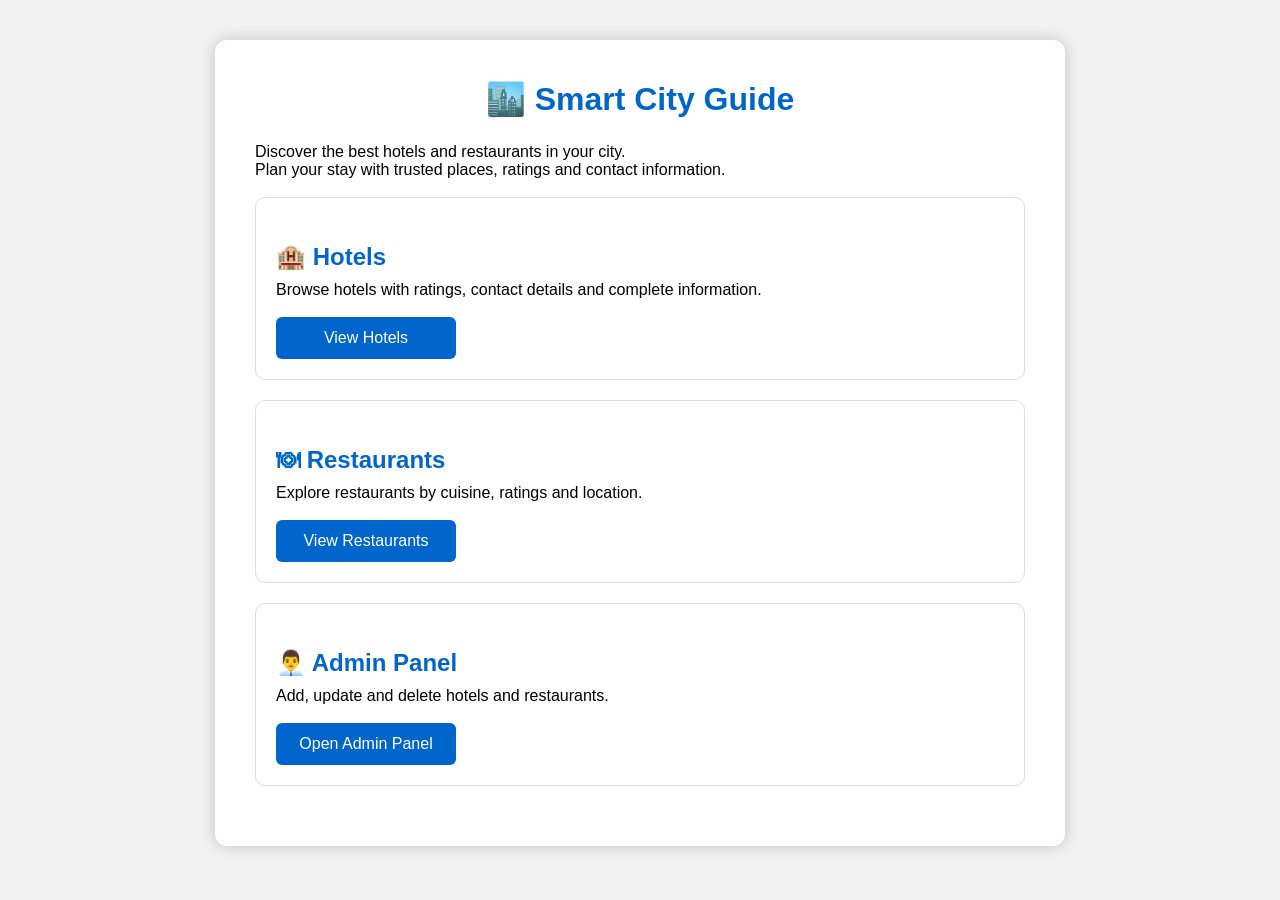
<file: target/classes/static/index.html>
<!DOCTYPE html>
<html lang="en">

<head>

    <meta charset="UTF-8">

    <meta name="viewport" content="width=device-width, initial-scale=1.0">

    <title>Smart City Guide</title>

    <link rel="stylesheet" href="css/style.css">

</head>

<body>

<div class="container">

    <h1>🏙️ Smart City Guide</h1>

    <p>
        Discover the best hotels and restaurants in your city.
    </p>

    <p>
        Plan your stay with trusted places, ratings and contact information.
    </p>

    <br>

    <div class="card">

        <h2>🏨 Hotels</h2>

        <p>Browse hotels with ratings, contact details and complete information.</p>

        <a href="hotels.html">
            <button>View Hotels</button>
        </a>

    </div>

    <div class="card">

        <h2>🍽 Restaurants</h2>

        <p>Explore restaurants by cuisine, ratings and location.</p>

        <a href="restaurants.html">
            <button>View Restaurants</button>
        </a>

    </div>

    <div class="card">

        <h2>👨‍💼 Admin Panel</h2>

        <p>Add, update and delete hotels and restaurants.</p>

        <a href="admin.html">
            <button>Open Admin Panel</button>
        </a>

    </div>

</div>

</body>

</html>
</file>
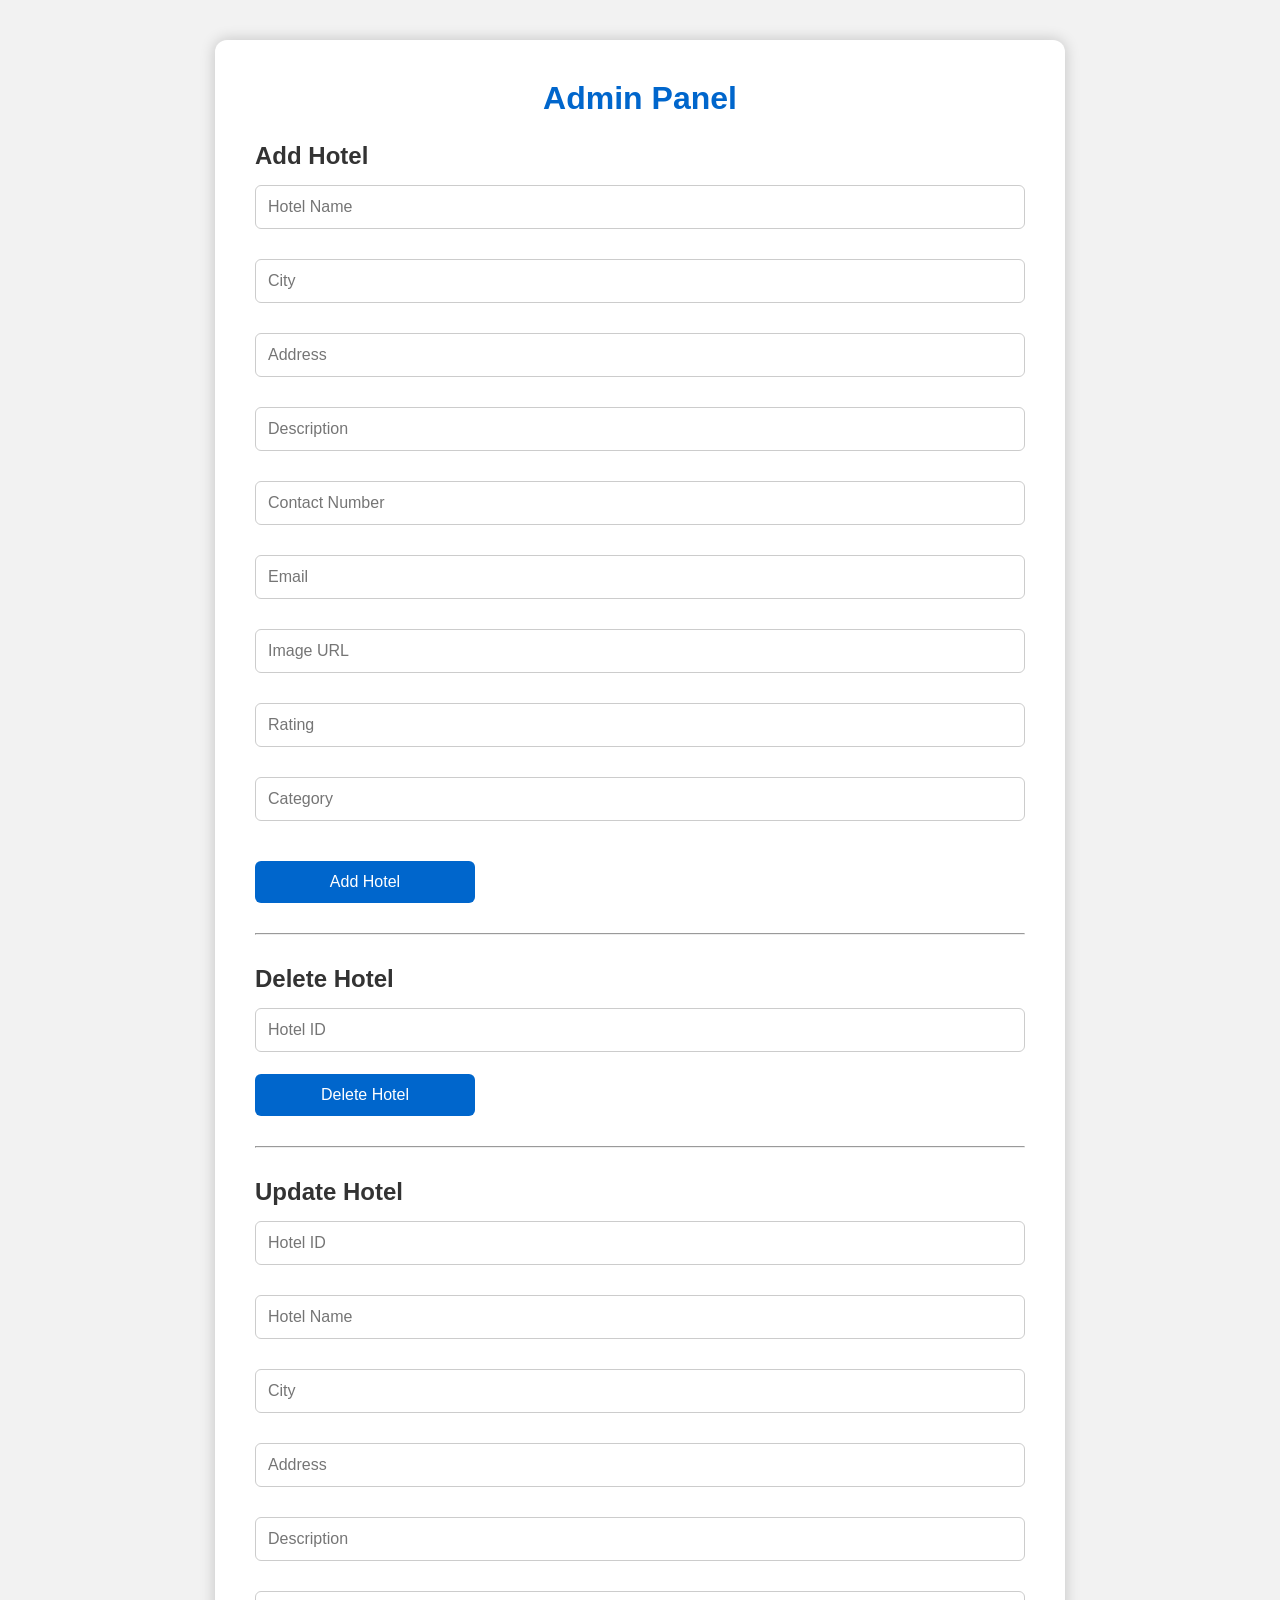
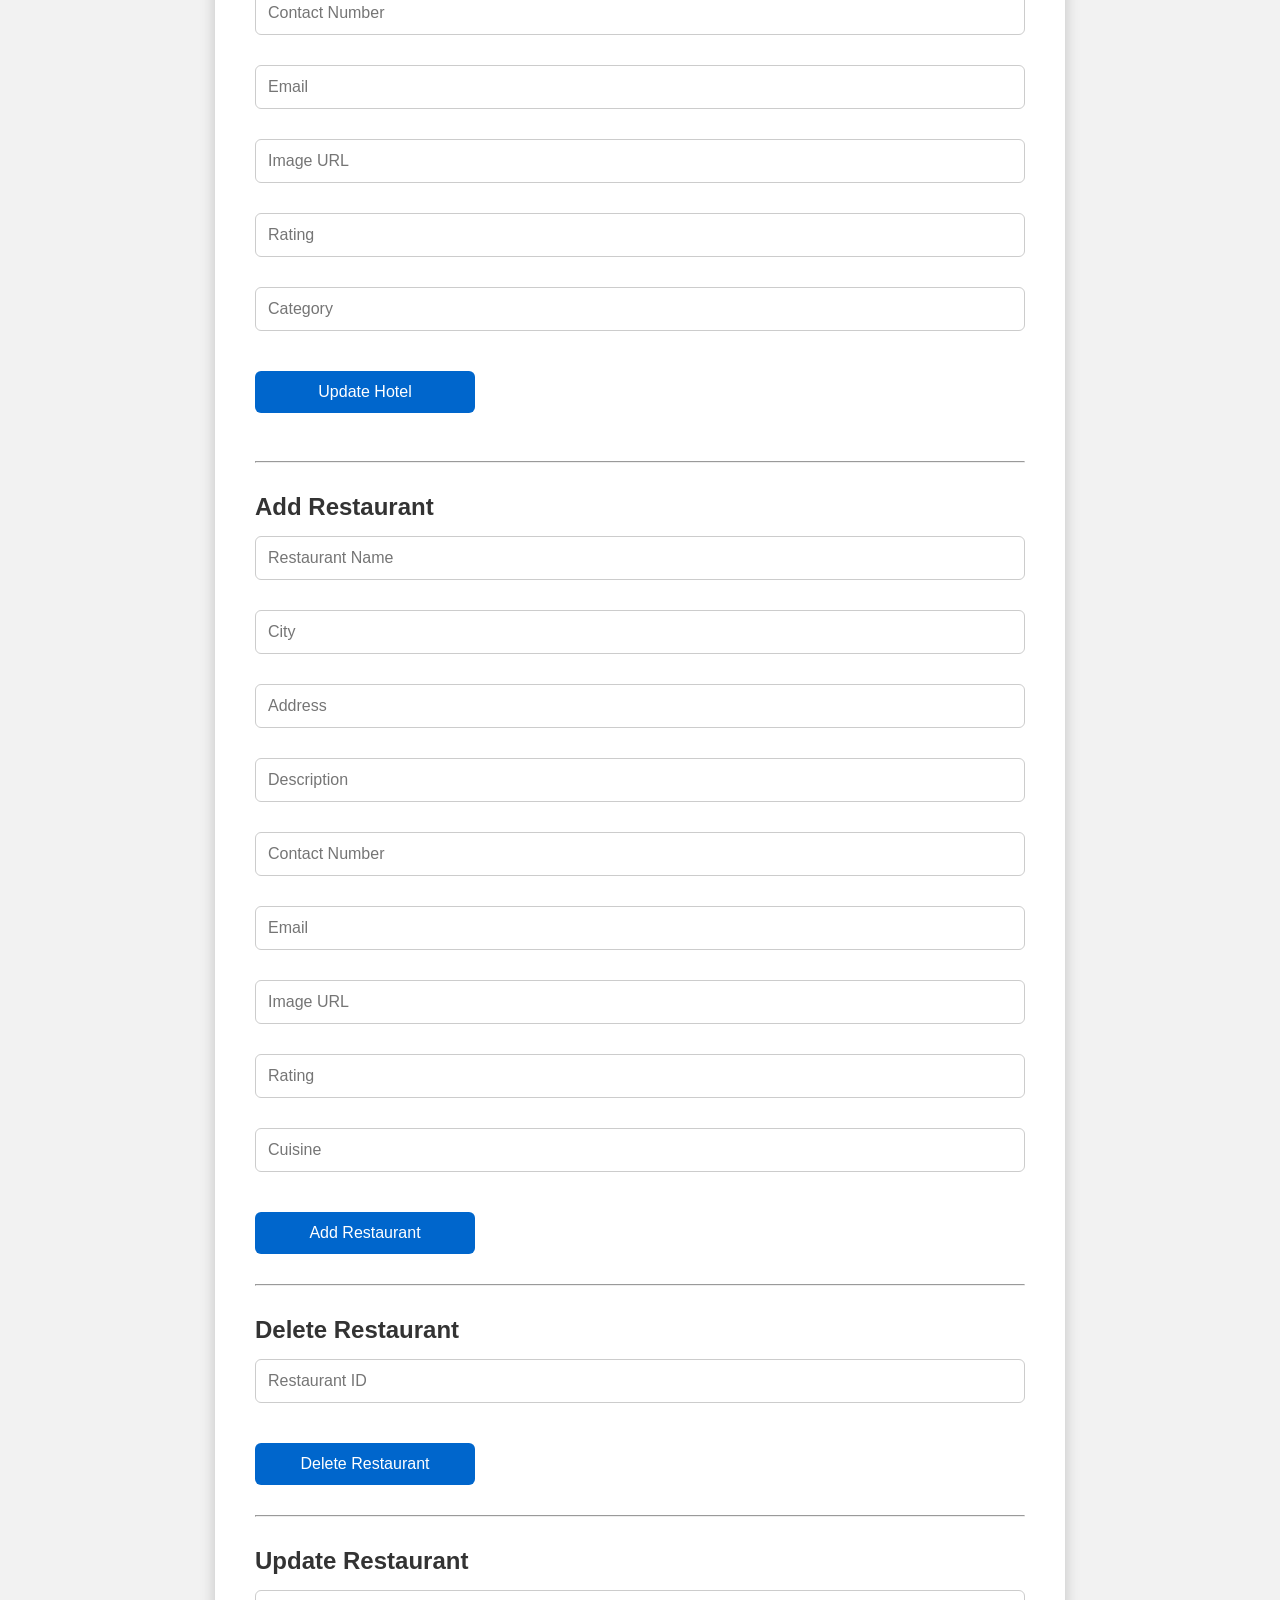
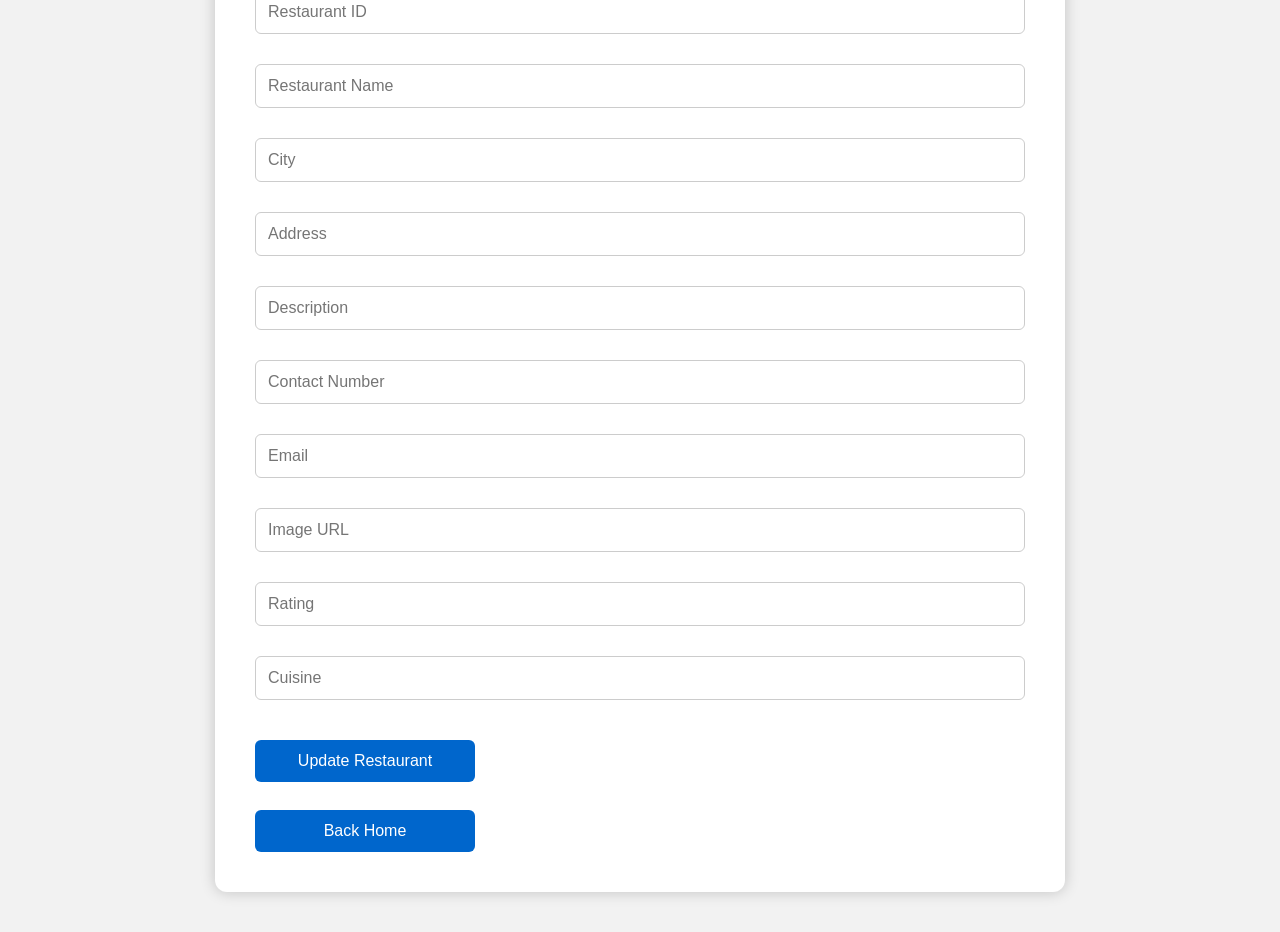
<file: target/classes/static/admin.html>
<!DOCTYPE html>
<html lang="en">

<head>

    <meta charset="UTF-8">

    <meta name="viewport"
          content="width=device-width, initial-scale=1.0">

    <title>Admin Panel</title>

    <link rel="stylesheet"
          href="css/style.css">

</head>

<body>

<div class="container">

<h1>Admin Panel</h1>

<h2>Add Hotel</h2>

<input type="text" id="hotelName" placeholder="Hotel Name"><br><br>

<input type="text" id="city" placeholder="City"><br><br>

<input type="text" id="address" placeholder="Address"><br><br>

<input type="text" id="description" placeholder="Description"><br><br>

<input type="text" id="contactNumber" placeholder="Contact Number"><br><br>

<input type="email" id="email" placeholder="Email"><br><br>

<input type="text" id="imageUrl" placeholder="Image URL"><br><br>

<input type="number" step="0.1" id="rating" placeholder="Rating"><br><br>

<input type="text" id="category" placeholder="Category"><br><br>

<button onclick="addHotel()">

Add Hotel

</button>

<hr>

<h2>Delete Hotel</h2>

<input type="number"
       id="deleteHotelId"
       placeholder="Hotel ID">

<button onclick="deleteHotel()">

Delete Hotel

</button>

<hr>

<h2>Update Hotel</h2>

<input type="number" id="updateId" placeholder="Hotel ID"><br><br>

<input type="text" id="updateHotelName" placeholder="Hotel Name"><br><br>

<input type="text" id="updateCity" placeholder="City"><br><br>

<input type="text" id="updateAddress" placeholder="Address"><br><br>

<input type="text" id="updateDescription" placeholder="Description"><br><br>

<input type="text" id="updateContactNumber" placeholder="Contact Number"><br><br>

<input type="email" id="updateEmail" placeholder="Email"><br><br>

<input type="text" id="updateImageUrl" placeholder="Image URL"><br><br>

<input type="number" step="0.1" id="updateRating" placeholder="Rating"><br><br>

<input type="text" id="updateCategory" placeholder="Category"><br><br>

<button onclick="updateHotel()">
Update Hotel
</button>

<br><br>

<hr>

<h2>Add Restaurant</h2>

<input type="text" id="restaurantName" placeholder="Restaurant Name"><br><br>

<input type="text" id="restaurantCity" placeholder="City"><br><br>

<input type="text" id="restaurantAddress" placeholder="Address"><br><br>

<input type="text" id="restaurantDescription" placeholder="Description"><br><br>

<input type="text" id="restaurantContactNumber" placeholder="Contact Number"><br><br>

<input type="email" id="restaurantEmail" placeholder="Email"><br><br>

<input type="text" id="restaurantImageUrl" placeholder="Image URL"><br><br>

<input type="number" step="0.1" id="restaurantRating" placeholder="Rating"><br><br>

<input type="text" id="restaurantCuisine" placeholder="Cuisine"><br><br>

<button onclick="addRestaurant()">
Add Restaurant
</button>

<hr>

<h2>Delete Restaurant</h2>

<input type="number" id="deleteRestaurantId" placeholder="Restaurant ID"><br><br>

<button onclick="deleteRestaurant()">
Delete Restaurant
</button>

<hr>

<h2>Update Restaurant</h2>

<input type="number" id="updateRestaurantId" placeholder="Restaurant ID"><br><br>

<input type="text" id="updateRestaurantName" placeholder="Restaurant Name"><br><br>

<input type="text" id="updateRestaurantCity" placeholder="City"><br><br>

<input type="text" id="updateRestaurantAddress" placeholder="Address"><br><br>

<input type="text" id="updateRestaurantDescription" placeholder="Description"><br><br>

<input type="text" id="updateRestaurantContactNumber" placeholder="Contact Number"><br><br>

<input type="email" id="updateRestaurantEmail" placeholder="Email"><br><br>

<input type="text" id="updateRestaurantImageUrl" placeholder="Image URL"><br><br>

<input type="number" step="0.1" id="updateRestaurantRating" placeholder="Rating"><br><br>

<input type="text" id="updateRestaurantCuisine" placeholder="Cuisine"><br><br>

<button onclick="updateRestaurant()">
Update Restaurant
</button>

<br><br>

<a href="index.html">

<button>

Back Home

</button>

</a>

</div>

<script src="js/admin.js"></script>

</body>

</html>
</file>
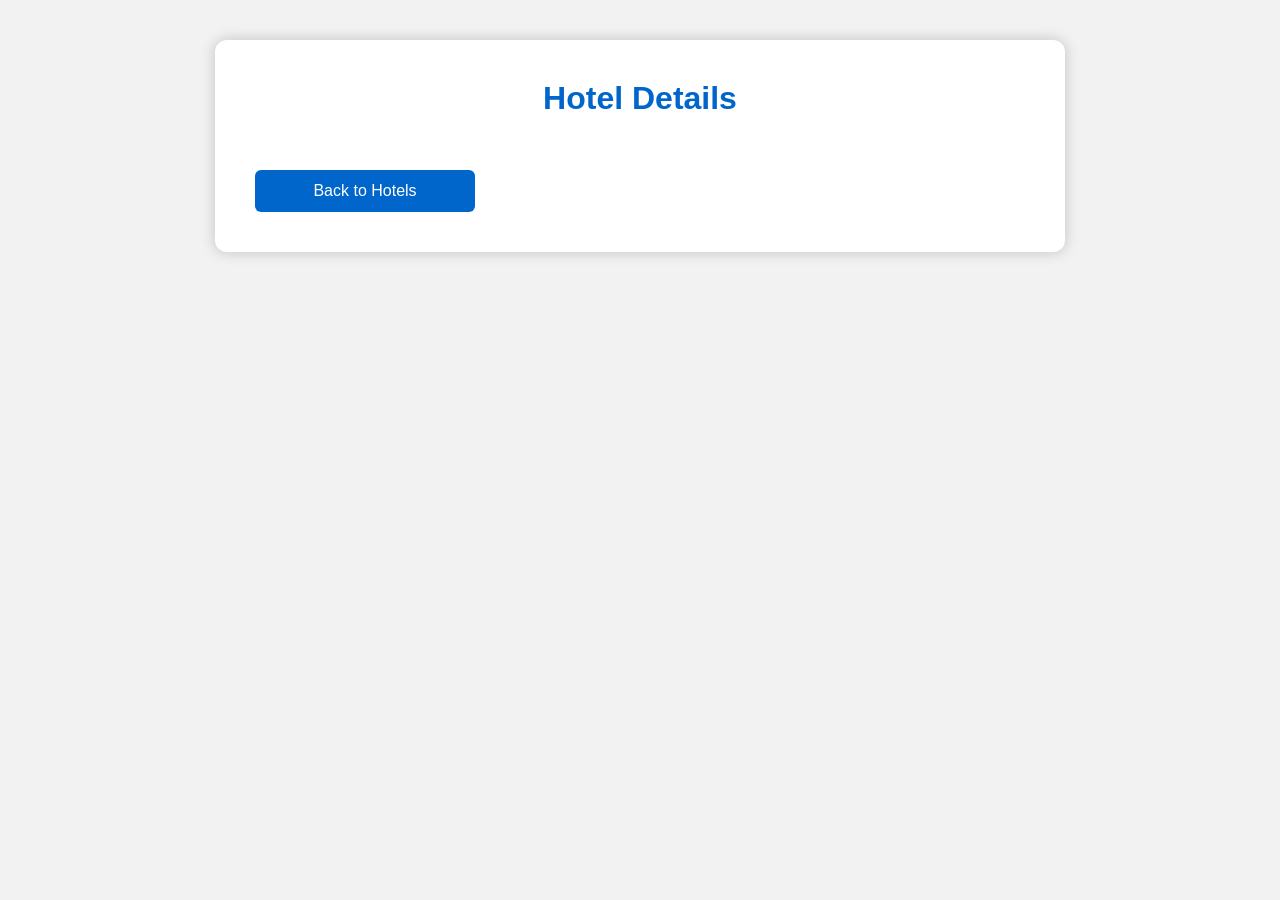
<file: target/classes/static/hotel-details.html>
<!DOCTYPE html>
<html lang="en">

<head>

    <meta charset="UTF-8">

    <meta name="viewport" content="width=device-width, initial-scale=1.0">

    <title>Hotel Details</title>

    <link rel="stylesheet" href="css/style.css">

</head>

<body>

    <div class="container">

        <h1>Hotel Details</h1>

        <div id="hotelDetails"></div>

        <br>

        <a href="hotels.html">
            <button>Back to Hotels</button>
        </a>

    </div>

    <script>

        const params = new URLSearchParams(window.location.search);

        const id = params.get("id");

        fetch("http://localhost:8080/api/hotels/" + id)

        .then(response => response.json())

        .then(hotel => {

            document.getElementById("hotelDetails").innerHTML = `

                <div class="card">

                    <h2>${hotel.hotelName}</h2>

                    <p><b>City:</b> ${hotel.city}</p>

                    <p><b>Address:</b> ${hotel.address}</p>

                    <p><b>Description:</b> ${hotel.description}</p>

                    <p><b>Contact:</b> ${hotel.contactNumber}</p>

                    <p><b>Email:</b> ${hotel.email}</p>

                    <p><b>Rating:</b> ${hotel.rating}</p>

                    <p><b>Category:</b> ${hotel.category}</p>

                </div>

            `;

        });

    </script>

</body>

</html>
</file>
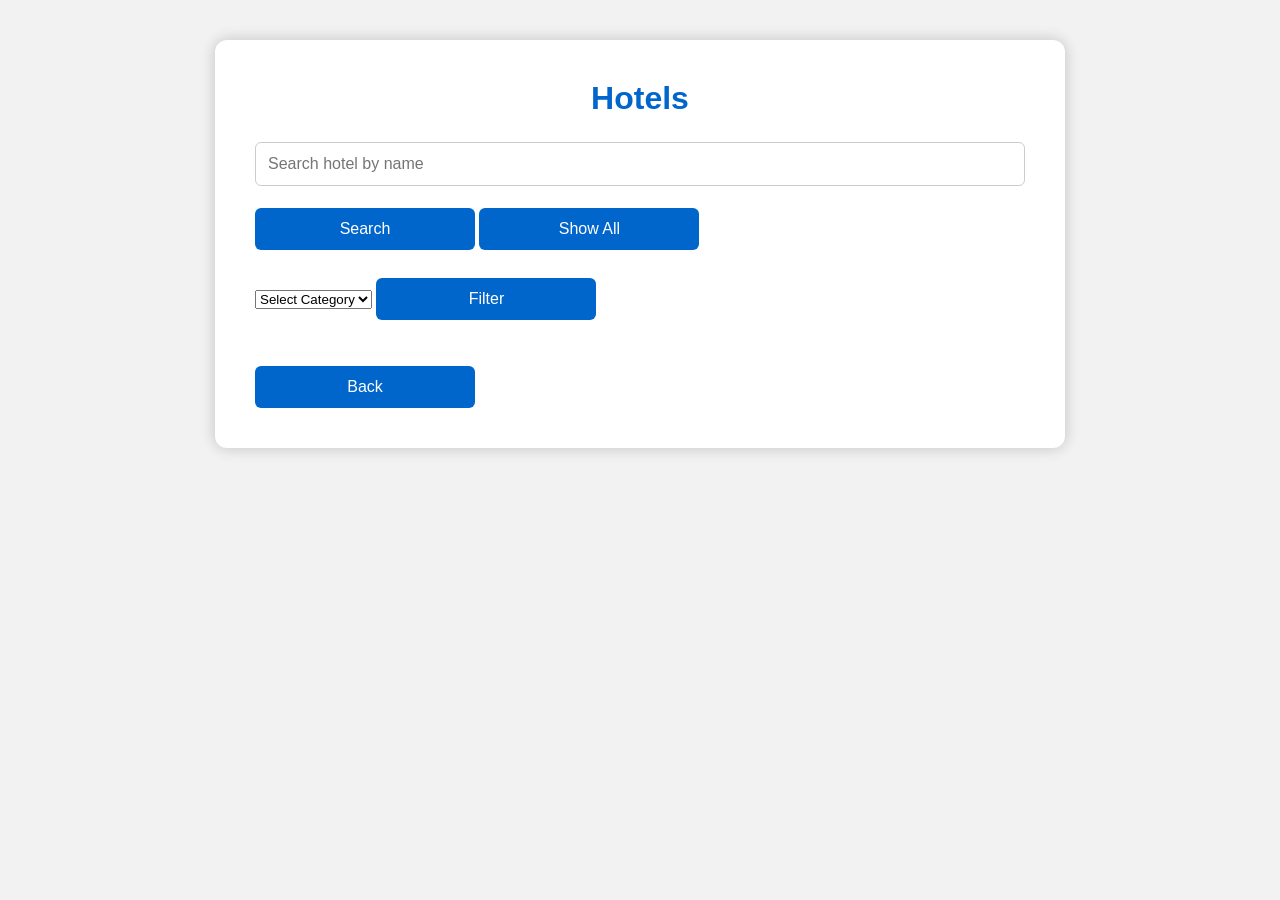
<file: target/classes/static/hotels.html>
<!DOCTYPE html>
<html lang="en">

<head>

    <meta charset="UTF-8">

    <meta name="viewport"
          content="width=device-width, initial-scale=1.0">

    <title>Hotels</title>

    <link rel="stylesheet"
          href="css/style.css">

</head>

<body>

    <div class="container">

        <h1>Hotels</h1>

        <input
    type="text"
    id="searchHotel"
    placeholder="Search hotel by name">

<button onclick="searchHotel()">
    Search
</button>

<button onclick="loadHotels()">
    Show All
</button>

<br><br>

<select id="categoryFilter">

    <option value="">Select Category</option>

    <option value="Luxury">Luxury</option>

    <option value="Budget">Budget</option>

    <option value="Business">Business</option>

    <option value="Resort">Resort</option>

</select>

<button onclick="filterCategory()">

Filter

</button>

<br><br>

        <div id="hotelList">

        </div>

        <br>

        <a href="index.html">
            <button>Back</button>
        </a>

    </div>

    <script src="js/hotels.js"></script>

</body>

</html>
</file>
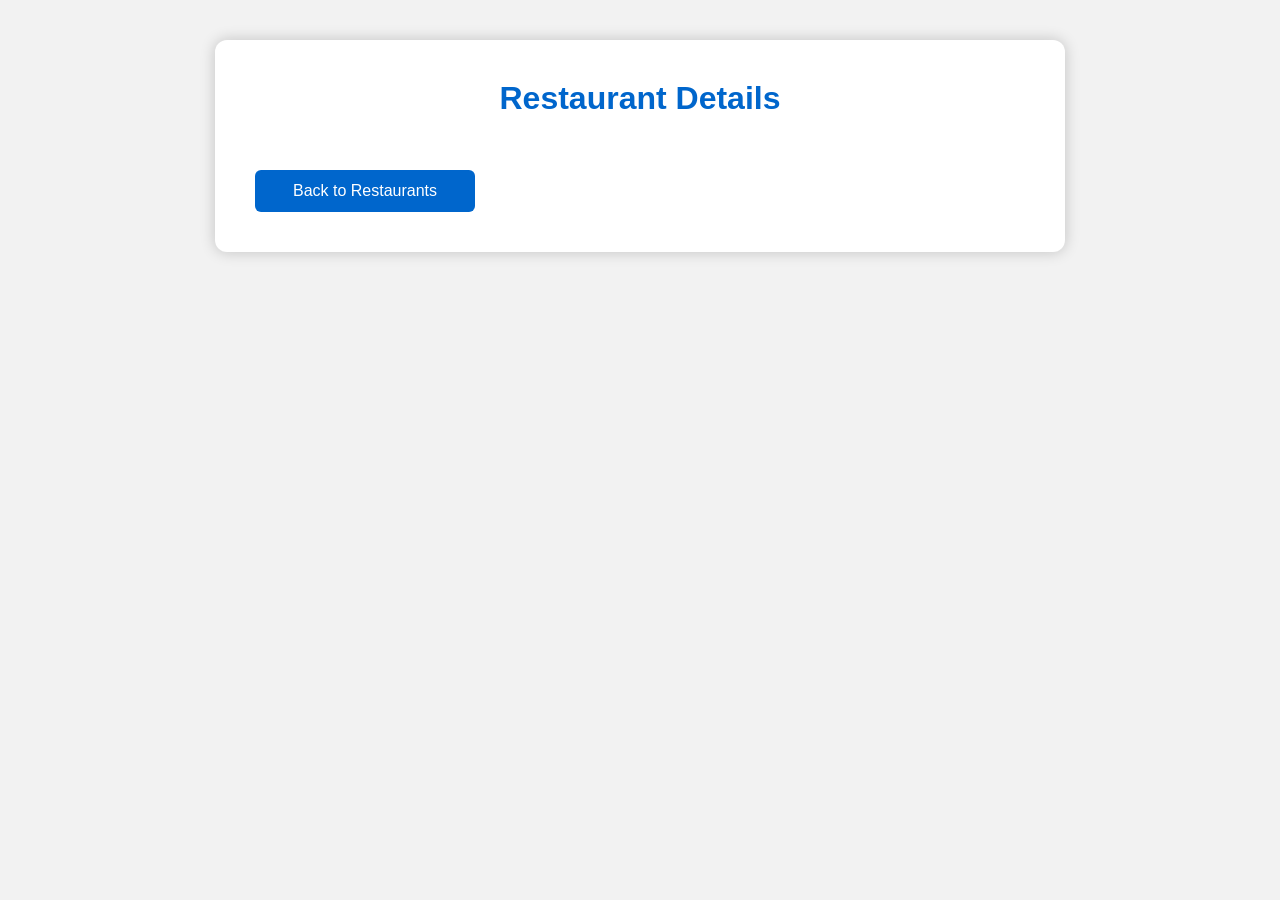
<file: target/classes/static/restaurant-details.html>
<!DOCTYPE html>
<html lang="en">

<head>

    <meta charset="UTF-8">

    <meta name="viewport"
          content="width=device-width, initial-scale=1.0">

    <title>Restaurant Details</title>

    <link rel="stylesheet"
          href="css/style.css">

</head>

<body>

    <div class="container">

        <h1>Restaurant Details</h1>

        <div id="restaurantDetails"></div>

        <br>

        <a href="restaurants.html">
            <button>Back to Restaurants</button>
        </a>

    </div>

    <script>

        const params = new URLSearchParams(window.location.search);

        const id = params.get("id");

        fetch("http://localhost:8080/api/restaurants/" + id)

        .then(response => response.json())

        .then(restaurant => {

            document.getElementById("restaurantDetails").innerHTML = `

                <div class="card">

                    <img src="${restaurant.imageUrl}" width="300">

                    <h2>${restaurant.restaurantName}</h2>

                    <p><b>City:</b> ${restaurant.city}</p>

                    <p><b>Address:</b> ${restaurant.address}</p>

                    <p><b>Description:</b> ${restaurant.description}</p>

                    <p><b>Contact:</b> ${restaurant.contactNumber}</p>

                    <p><b>Email:</b> ${restaurant.email}</p>

                    <p><b>Cuisine:</b> ${restaurant.cuisine}</p>

                    <p><b>Rating:</b> ${restaurant.rating}</p>

                </div>

            `;

        });

    </script>

</body>

</html>
</file>
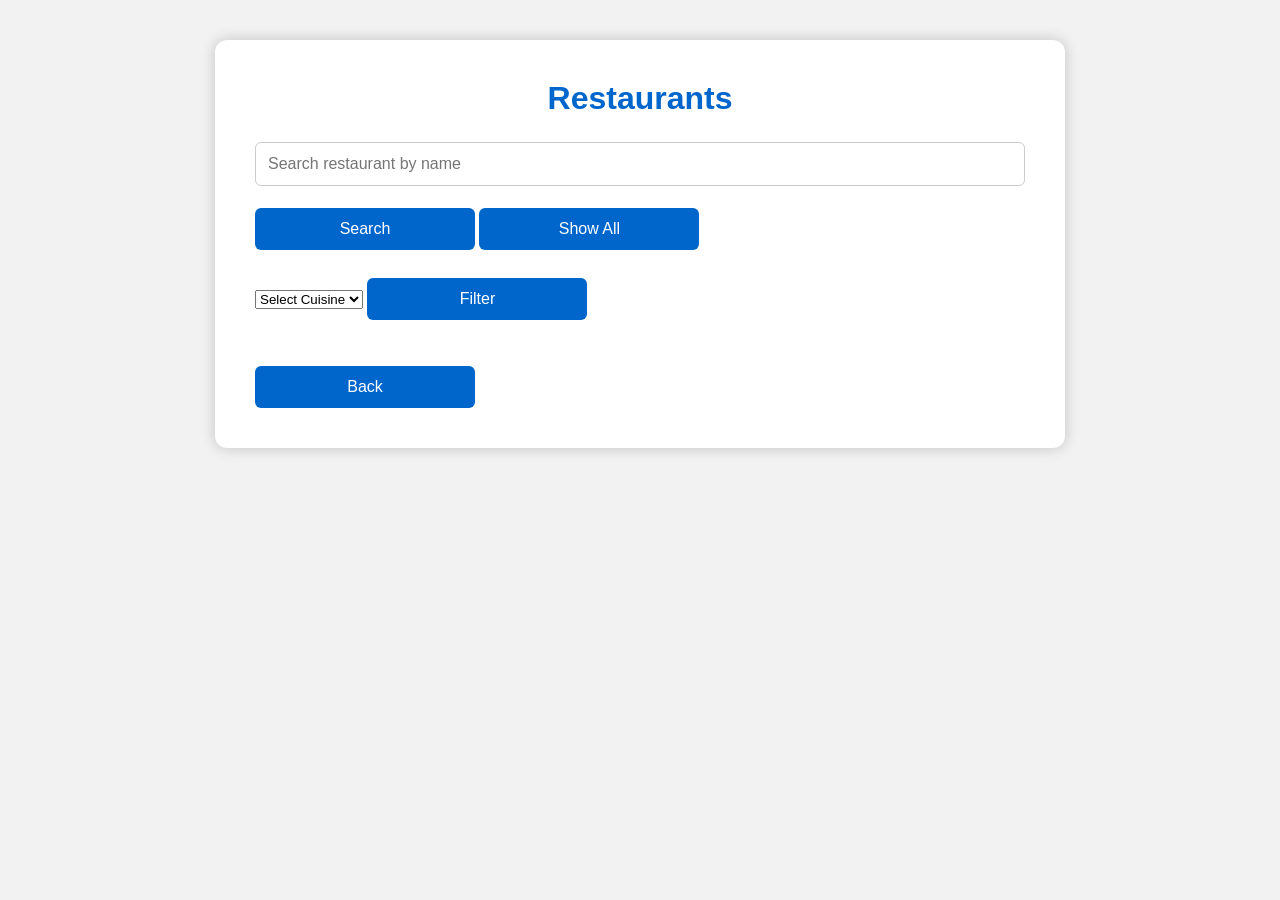
<file: target/classes/static/restaurants.html>
<!DOCTYPE html>
<html lang="en">

<head>

    <meta charset="UTF-8">

    <meta name="viewport"
          content="width=device-width, initial-scale=1.0">

    <title>Restaurants</title>

    <link rel="stylesheet"
          href="css/style.css">

</head>

<body>

    <div class="container">

        <h1>Restaurants</h1>

        <input
    type="text"
    id="searchRestaurant"
    placeholder="Search restaurant by name">

<button onclick="searchRestaurant()">
    Search
</button>

<button onclick="loadRestaurants()">
    Show All
</button>

<br><br>

<select id="cuisineFilter">

    <option value="">Select Cuisine</option>

    <option value="South Indian">South Indian</option>

    <option value="North Indian">North Indian</option>

    <option value="Chinese">Chinese</option>

    <option value="Italian">Italian</option>

</select>

<button onclick="filterCuisine()">

Filter

</button>

<br><br>

        <div id="restaurantList">

        </div>

        <br>

        <a href="index.html">
            <button>Back</button>
        </a>

    </div>

    <script src="js/restaurants.js"></script>

</body>

</html>
</file>
<file: target/classes/static/css/style.css>
*{
    margin:0;
    padding:0;
    box-sizing:border-box;
    font-family:Arial,sans-serif;
}

body{

    background:#f2f2f2;

    display:flex;

    justify-content:center;

    align-items:flex-start;

    min-height:100vh;

    padding:40px;

}

.container{

    background:white;

    width:850px;

    max-width:95%;

    padding:40px;

    border-radius:12px;

    box-shadow:0 0 15px rgba(0,0,0,0.2);

}

h1{

    color:#0066cc;

    text-align:center;

    margin-bottom:25px;

}

h2{

    color:#333;

    margin-top:25px;

    margin-bottom:15px;

}

input{

    width:100%;

    padding:12px;

    margin-bottom:12px;

    border:1px solid #ccc;

    border-radius:6px;

    font-size:16px;

}

button{

    width:220px;

    padding:12px;

    margin-top:10px;

    border:none;

    background:#0066cc;

    color:white;

    font-size:16px;

    border-radius:6px;

    cursor:pointer;

}

button:hover{

    background:#004999;

}

.card{

    border:1px solid #ddd;

    border-radius:10px;

    padding:20px;

    margin-bottom:20px;

    background:white;

}

.card img{

    width:100%;

    max-height:250px;

    object-fit:cover;

    border-radius:8px;

    margin-bottom:15px;

}

hr{

    margin:30px 0;

}

.card{

    transition:0.3s;

}

.card:hover{

    transform:translateY(-5px);

    box-shadow:0 8px 20px rgba(0,0,0,0.15);

}

.card h2{

    color:#0066cc;

    margin-bottom:10px;

}

.card p{

    margin:8px 0;

}

.card button{

    width:180px;

}
</file>
